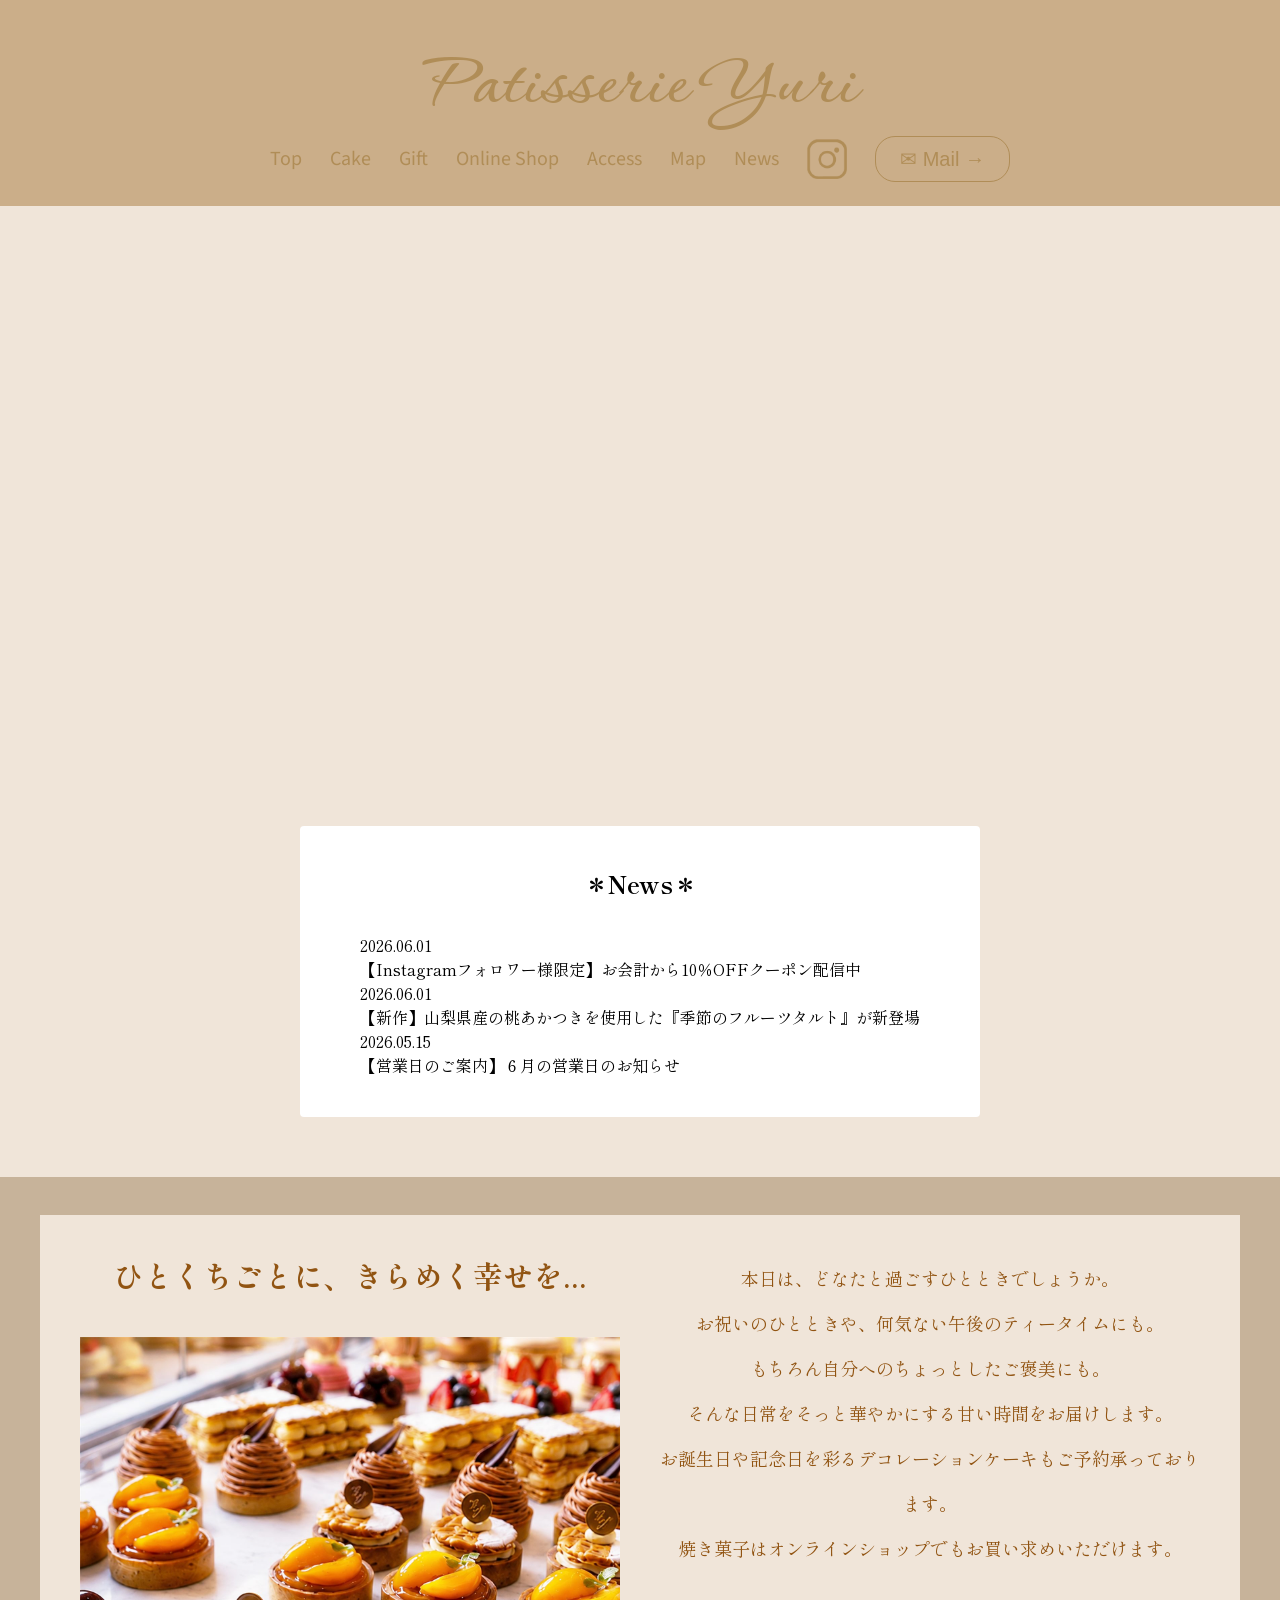
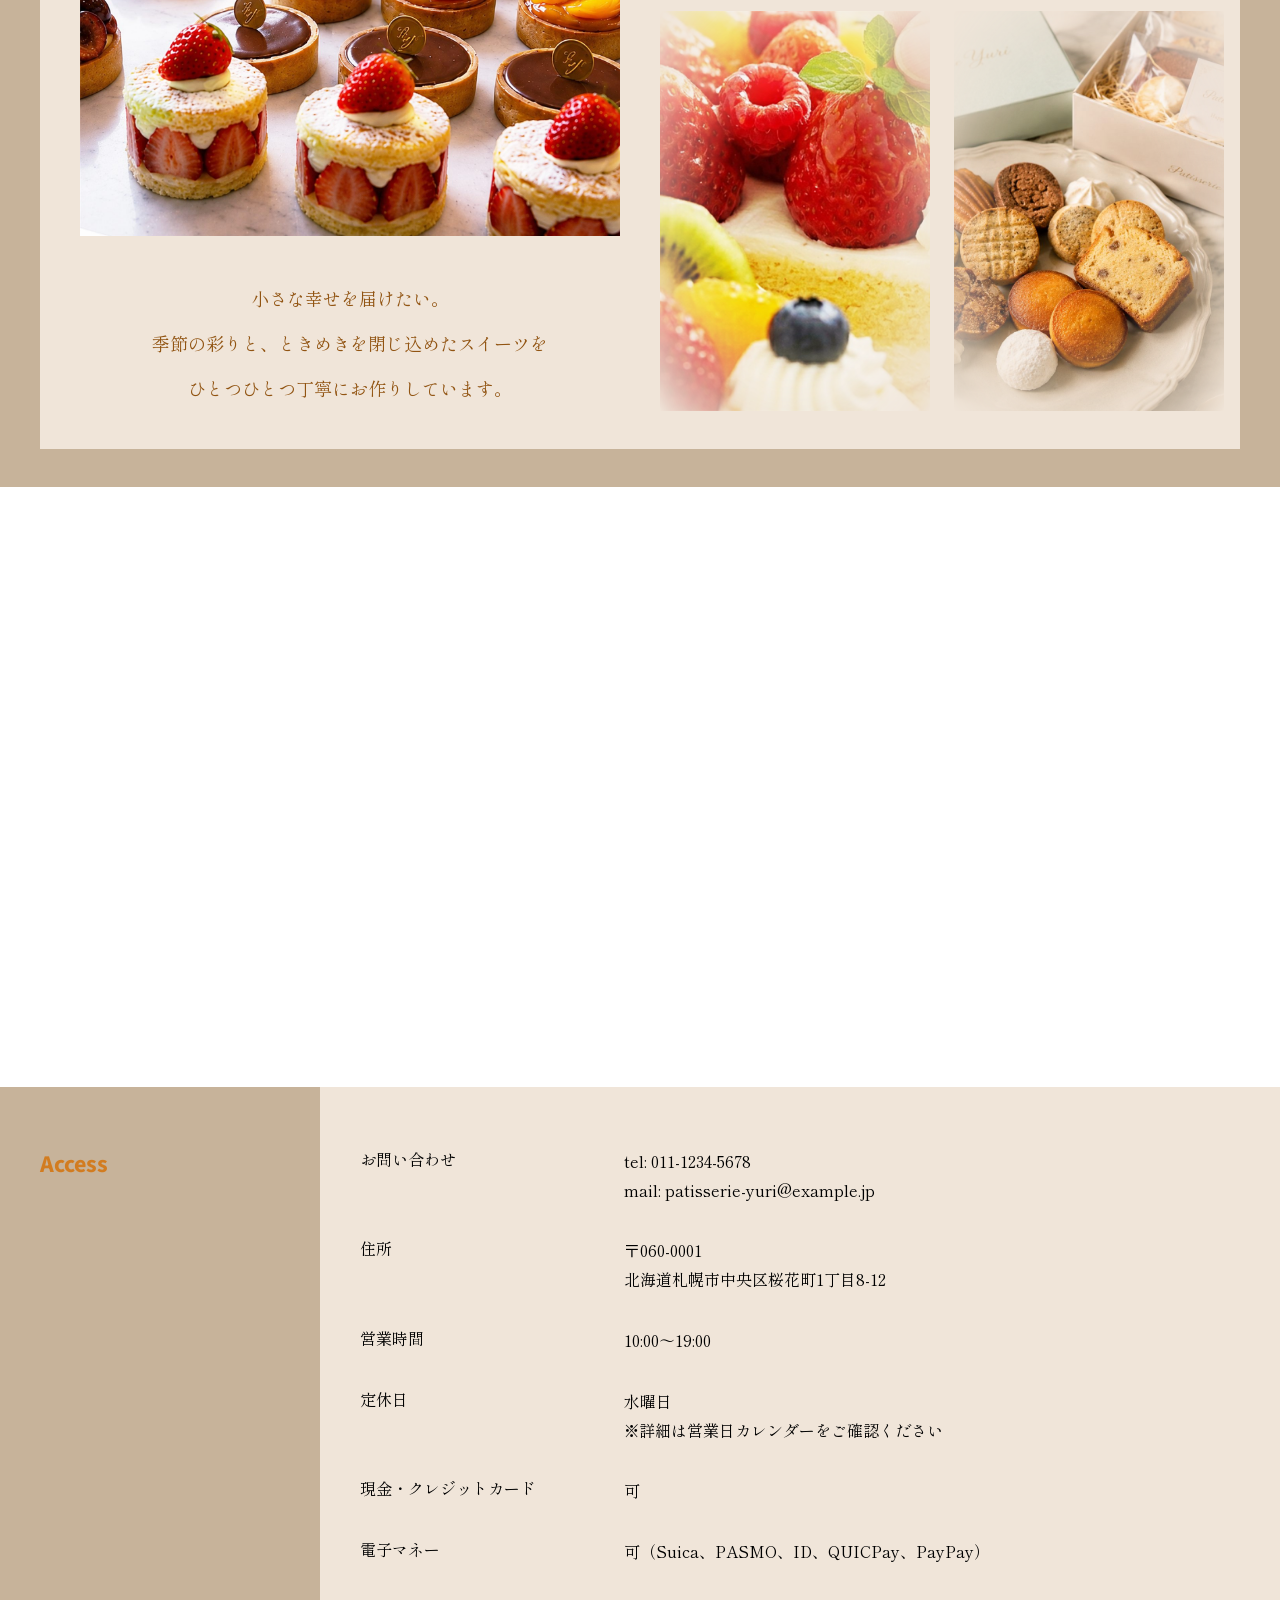
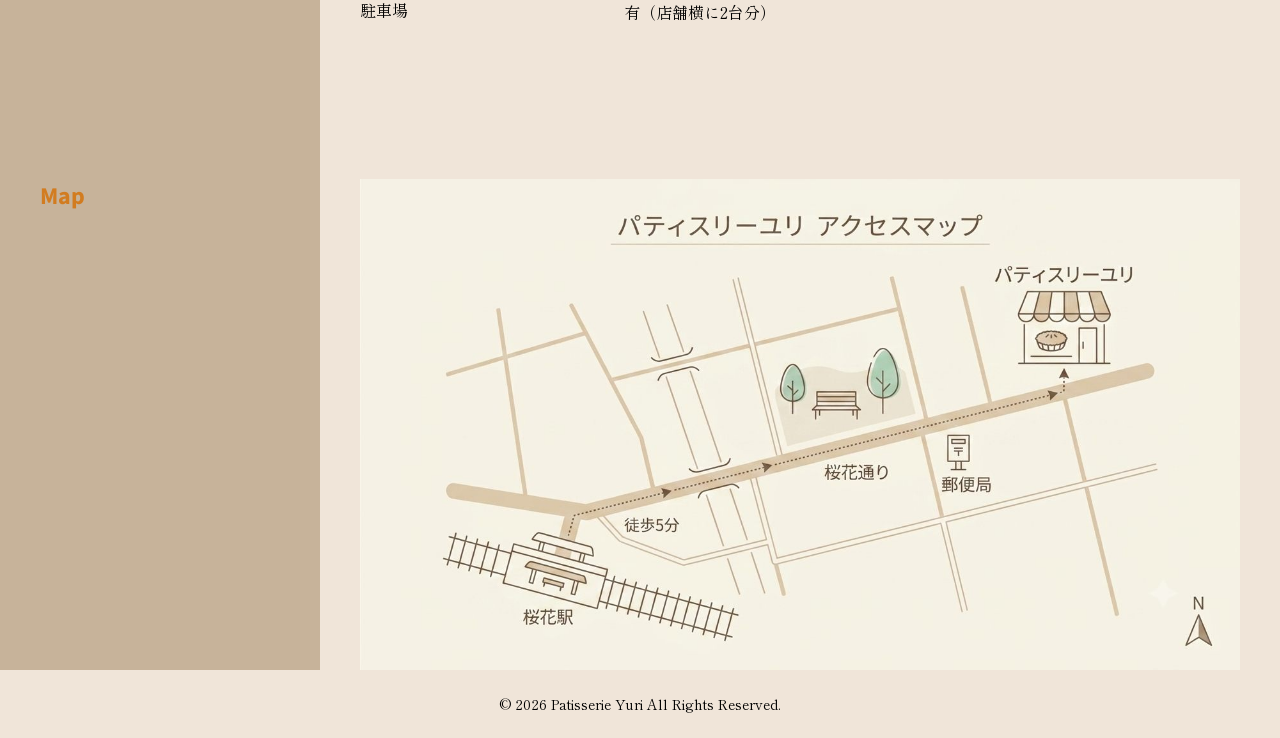
<file: index.html>
<!DOCTYPE html>
<html lang="ja">
<head>
    <meta charset="UTF-8">
    <meta name="viewport" content="width=device-width, initial-scale=1.0">
    <title>Patisserie Yuri</title>
    <link rel="preconnect" href="https://fonts.googleapis.com">
    <link rel="preconnect" href="https://fonts.gstatic.com" crossorigin>
    <link rel="preload" as="image" href="image/topcake.jpg" fetchpriority="high">
    <link href="https://fonts.googleapis.com/css2?family=Corinthia:wght@700&family=Shippori+Mincho:wght@400;700&family=Source+Sans+3:wght@400;600&display=swap" rel="stylesheet">
    <link rel="stylesheet" href="style.css">
</head>
<body>
   <header class="header" id="top">
      <div class="hero-left">
        <h1 class="logo">Patisserie Yuri</h1>
         <div class="hero-tools">
            <nav class="nav">
               <ul>
                  <li><a href="#top">Top</a></li>
                  <li><a href="cake.html">Cake</a></li>
                  <li><a href="gift.html">Gift</a></li>
                  <li><a href="online-shop.html">Online Shop</a></li>
                  <li><a href="#access">Access</a></li>
                  <li><a href="#map">Map</a></li>
                  <li><a href="#news">News</a></li>
               </ul>
            </nav>

            <a href="https://www.instagram.com/" class="insta-link" target="_blank" rel="noopener noreferrer">
               <img src="image/insta.png" alt="Instagram" class="insta-icon">
            </a>

            <a href="mail.html" class="mail-btn">✉ Mail →</a>
         </div>
         <section class="cake-slideshow" aria-label="ケーキの紹介">
            <img src="image/topcake.jpg" alt="ケーキ3点" class="cake-slide" fetchpriority="high" decoding="async" width="1600" height="538">
            <img src="image/showcase1.jpg" alt="ショーケースのケーキ" class="cake-slide" decoding="async" width="1600" height="1478">
            <img src="image/whole.jpg" alt="ホールケーキ" class="cake-slide" decoding="async" width="1600" height="968">
            <img src="image/yakigasi.jpg" alt="焼き菓子" class="cake-slide" decoding="async" width="1536" height="1024">
         </section>
    </div>
   </header>
   <section class="news" id="news">
      <div class="news-box">
        <h2 class="news-title">＊News＊</h2>

        <div class="news-item">
         <p class="news-date">2026.06.01</p>
         <a href="image/coupon.jpg" class="news-text news-link">【Instagramフォロワー様限定】お会計から10％OFFクーポン配信中
         </a>
        </div>

        <div class="news-item">
         <p class="news-date">2026.06.01</p>
         <a href="image/peachtart.jpg" class="news-text news-link">【新作】山梨県産の桃あかつきを使用した『季節のフルーツタルト』が新登場
         </a>
         </div>

        <div class="news-item">
         <p class="news-date">2026.05.15</p>
         <a href="image/calender.jpg" class="news-text news-link">【営業日のご案内】６月の営業日のお知らせ   
         </a>  
      </div>
      </div>
   </section>

   <section class="about">
      <div class="about-box">
        <div class="about-left">
          <h2 class="about-title">ひとくちごとに、きらめく幸せを...</h2>

          <img src="image/showcase1.jpg" alt="ショーケース" class="about-main-img" loading="lazy" decoding="async" width="1600" height="1478">

          <p class="about-text">
           小さな幸せを届けたい。<br>
           季節の彩りと、ときめきを閉じ込めたスイーツを<br>
           ひとつひとつ丁寧にお作りしています。
          </p>
        </div>

        <div class="about-right">
          <p class="about-text">
           本日は、どなたと過ごすひとときでしょうか。<br>

お祝いのひとときや、何気ない午後のティータイムにも。<br>
もちろん自分へのちょっとしたご褒美にも。<br>

そんな日常をそっと華やかにする甘い時間をお届けします。<br>

お誕生日や記念日を彩るデコレーションケーキもご予約承っております。<br>
焼き菓子はオンラインショップでもお買い求めいただけます。
          </p>

          <div class="about-photos">
             <img src="image/whole.jpg" alt="ホールケーキ" class="about-photo" loading="lazy" decoding="async" width="1600" height="968">
             <img src="image/yakigasi.jpg" alt="焼き菓子" class="about-photo" loading="lazy" decoding="async" width="1536" height="1024">
          </div>
        </div>
      </div>
   </section>
   
   <section class="parallax-shop">
   </section>

   <section class="access" id="access">
      <div class="access-label">
         <h2>Access</h2>
      </div>

      <div class="access-info">
         <div class="access-row">
            <p class="access-key">お問い合わせ</p>
            <p class="access-value">tel: 011-1234-5678<br>mail: patisserie-yuri@example.jp</p>
         </div>

         <div class="access-row">
            <p class="access-key">住所</p>
            <p class="access-value">〒060-0001<br>北海道札幌市中央区桜花町1丁目8-12</p>
         </div>

         <div class="access-row">
            <p class="access-key">営業時間</p>
            <p class="access-value">10:00〜19:00</p>
         </div>

         <div class="access-row">
            <p class="access-key">定休日</p>
            <p class="access-value">水曜日<br>※詳細は営業日カレンダーをご確認ください</p>
         </div>

         <div class="access-row">
            <p class="access-key">現金・クレジットカード</p>
            <p class="access-value">可</p>
         </div>

         <div class="access-row">
            <p class="access-key">電子マネー</p>
            <p class="access-value">可（Suica、PASMO、ID、QUICPay、PayPay）</p>
         </div>

         <div class="access-row">
            <p class="access-key">駐車場</p>
            <p class="access-value">有（店舗横に2台分）</p>
         </div>

      </div>
   </section>

   <section class="access access-map" id="map">
      <div class="access-label">
         <h2>Map</h2>
      </div>
      <div class="access-info">
         <img src="image/accessmap.jpg" alt="アクセスマップ" class="map-img" loading="lazy" decoding="async" width="1376" height="768">
      </div>
   </section>

   <footer class="footer">
      <p class="footer-text">© 2026 Patisserie Yuri All Rights Reserved.</p>
   </footer>

   <script>
      const heroTools = document.querySelector('.hero-tools');
      const toolsTop = heroTools.offsetTop;

      const updateTools = () => {
         heroTools.classList.toggle('is-stuck', window.scrollY >= toolsTop);
      };

      let scrollFrame = false;
      window.addEventListener('scroll', () => {
         if (scrollFrame) return;
         scrollFrame = true;
         window.requestAnimationFrame(() => {
            updateTools();
            scrollFrame = false;
         });
      }, { passive: true });
      updateTools();
   </script>
   
</body>
</html>
</file>
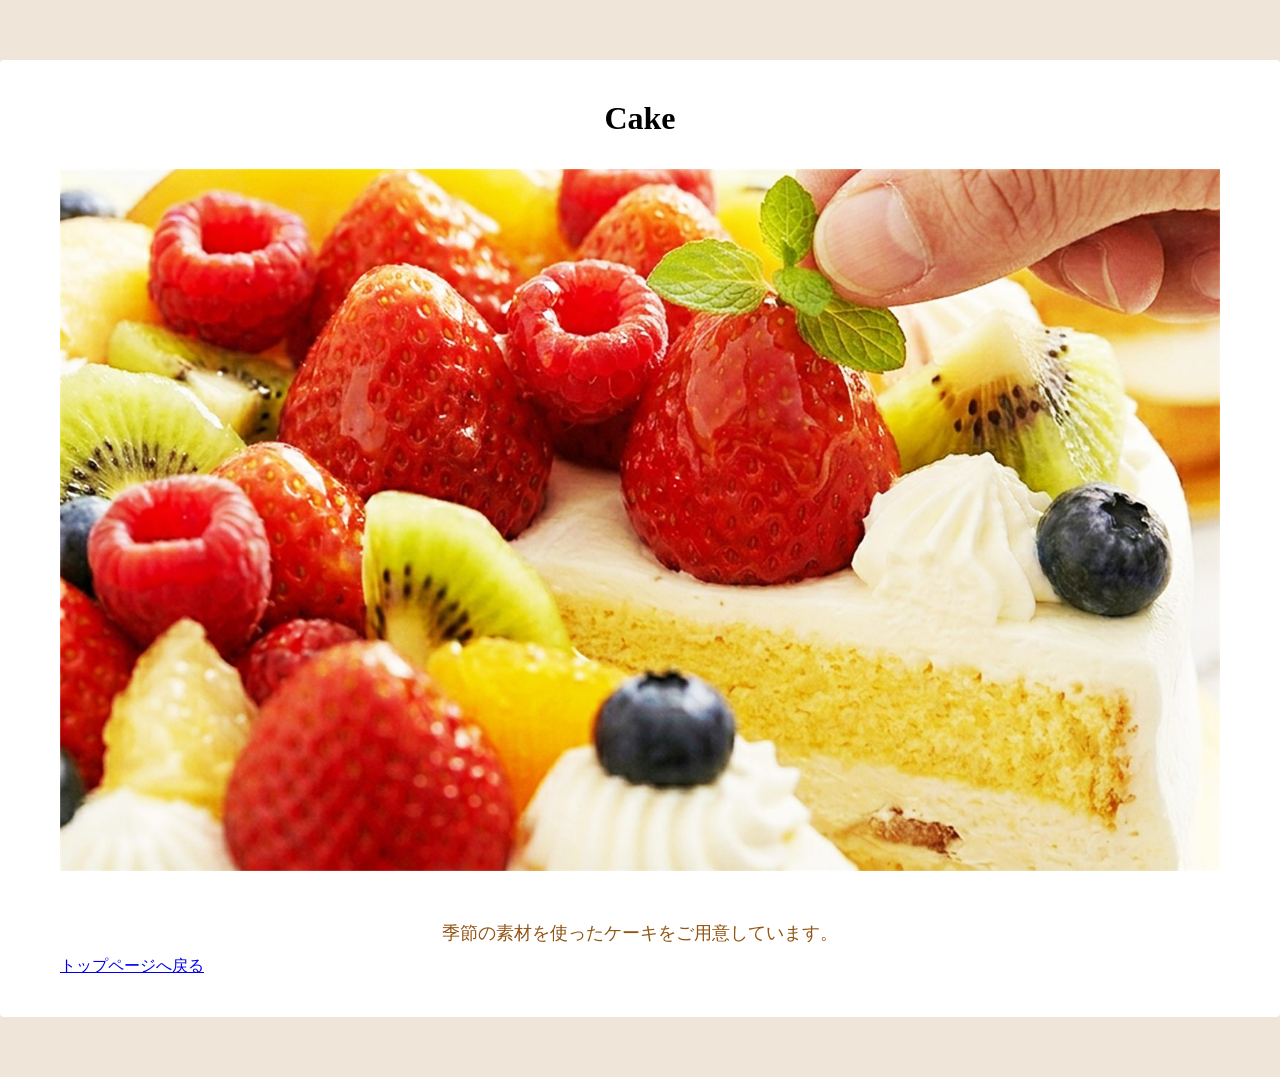
<file: cake.html>
<!DOCTYPE html>
<html lang="ja">
<head>
    <meta charset="UTF-8">
    <meta name="viewport" content="width=device-width, initial-scale=1.0">
    <title>Cake | Patisserie Yuri</title>
    <link rel="stylesheet" href="style.css">
</head>
<body>
    <main class="news">
        <div class="news-box">
            <h1 class="news-title">Cake</h1>
            <img src="image/whole.jpg" alt="ホールケーキ" class="about-main-img" decoding="async" width="1600" height="968">
            <p class="about-text">季節の素材を使ったケーキをご用意しています。</p>
            <p><a href="index.html">トップページへ戻る</a></p>
        </div>
    </main>
</body>
</html>
</file>
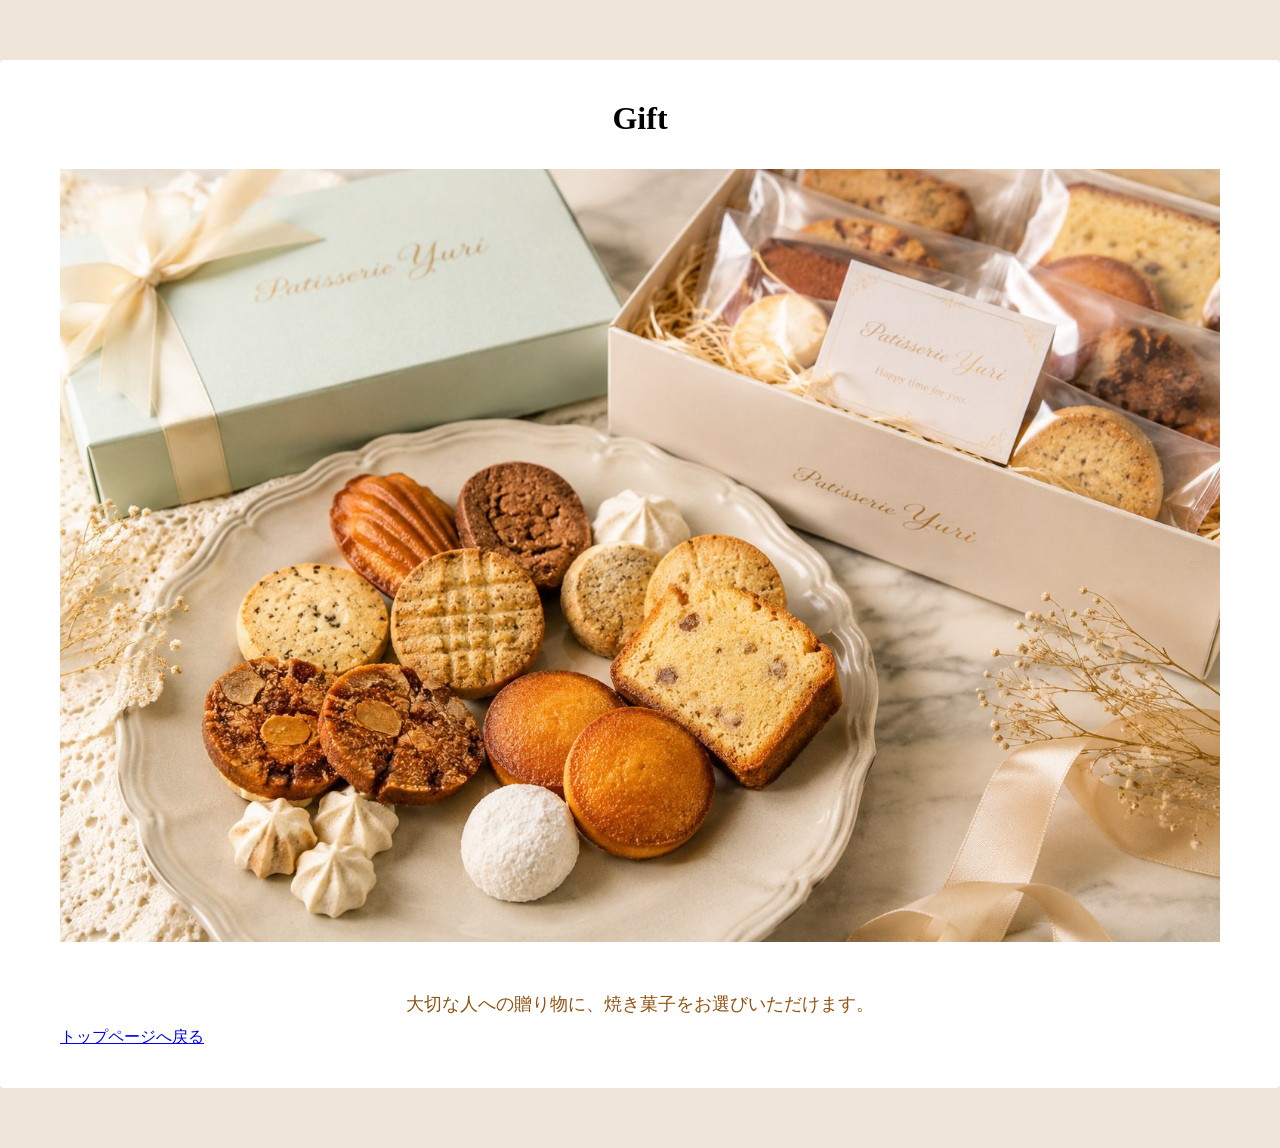
<file: gift.html>
<!DOCTYPE html>
<html lang="ja">
<head>
    <meta charset="UTF-8">
    <meta name="viewport" content="width=device-width, initial-scale=1.0">
    <title>Gift | Patisserie Yuri</title>
    <link rel="stylesheet" href="style.css">
</head>
<body>
    <main class="news">
        <div class="news-box">
            <h1 class="news-title">Gift</h1>
            <img src="image/yakigasi.jpg" alt="焼き菓子のギフト" class="about-main-img" decoding="async" width="1536" height="1024">
            <p class="about-text">大切な人への贈り物に、焼き菓子をお選びいただけます。</p>
            <p><a href="index.html">トップページへ戻る</a></p>
        </div>
    </main>
</body>
</html>
</file>
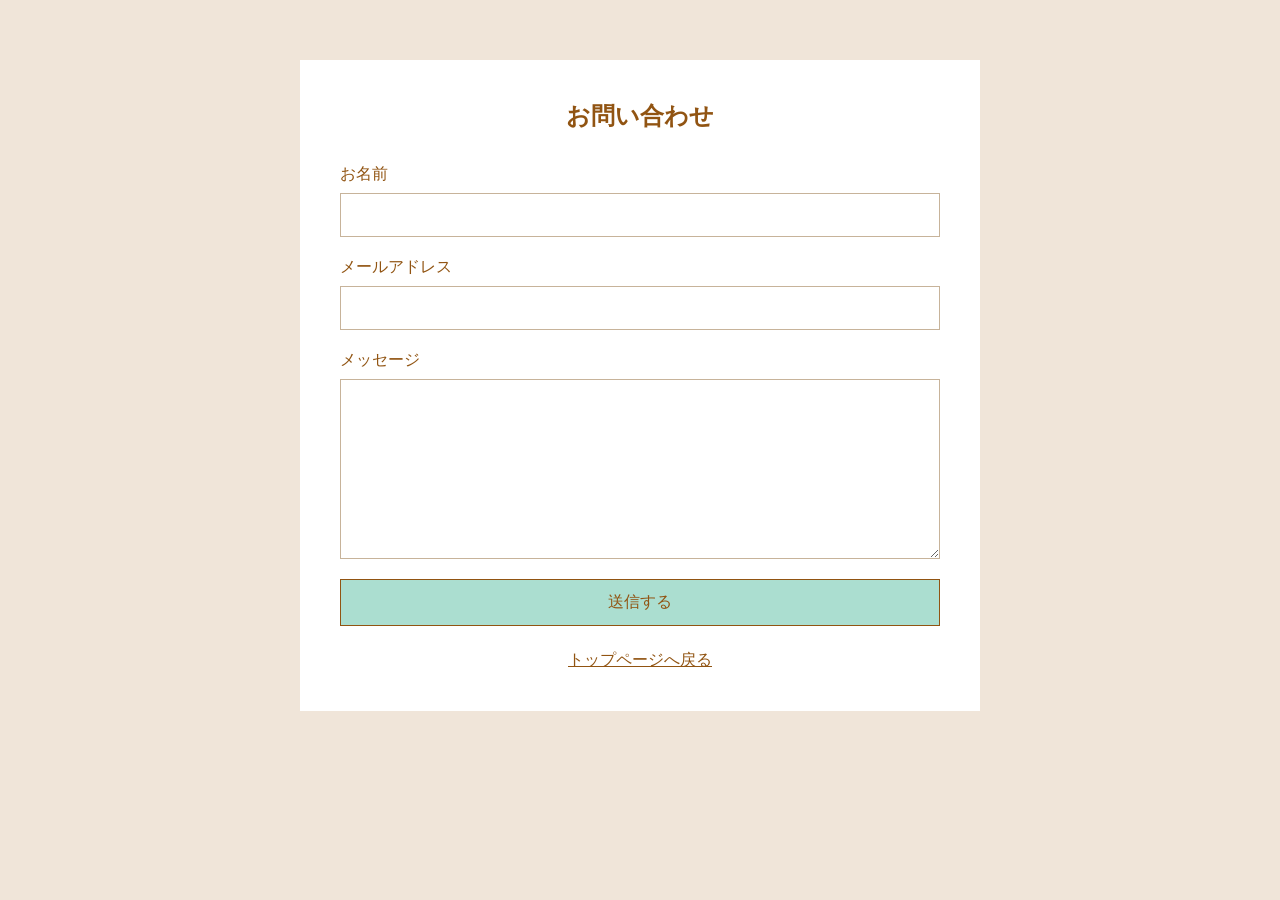
<file: mail.html>
<!DOCTYPE html>
<html lang="ja">
<head>
    <meta charset="UTF-8">
    <meta name="viewport" content="width=device-width, initial-scale=1.0">
    <title>お問い合わせ | Patisserie Yuri</title>
    <link rel="stylesheet" href="style.css">
</head>
<body>
    <main class="contact-page">
        <section class="contact-box">
            <h1 class="contact-title">お問い合わせ</h1>
            <form class="contact-form" action="https://formspree.io/f/your-form-id" method="POST">
                <label>
                    お名前
                    <input type="text" name="name" autocomplete="name" required>
                </label>

                <label>
                    メールアドレス
                    <input type="email" name="email" autocomplete="email" required>
                </label>

                <label>
                    メッセージ
                    <textarea name="message" required></textarea>
                </label>

                <button type="submit" class="contact-submit">送信する</button>
            </form>
            <a href="index.html" class="contact-back">トップページへ戻る</a>
        </section>
    </main>
</body>
</html>
</file>
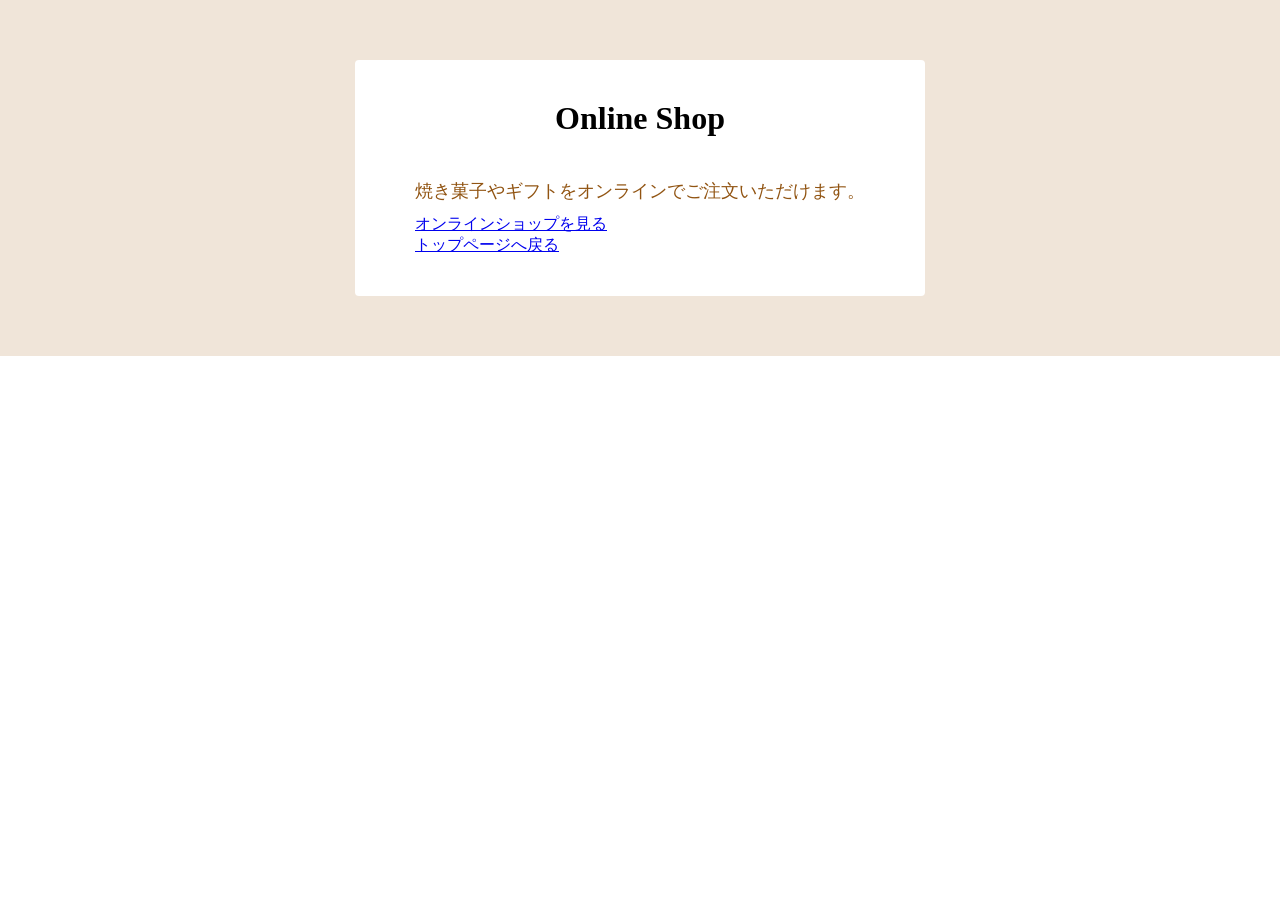
<file: online-shop.html>
<!DOCTYPE html>
<html lang="ja">
<head>
    <meta charset="UTF-8">
    <meta name="viewport" content="width=device-width, initial-scale=1.0">
    <title>Online Shop | Patisserie Yuri</title>
    <link rel="stylesheet" href="style.css">
</head>
<body>
    <main class="news">
        <div class="news-box">
            <h1 class="news-title">Online Shop</h1>
            <p class="about-text">焼き菓子やギフトをオンラインでご注文いただけます。</p>
            <p><a href="#">オンラインショップを見る</a></p>
            <p><a href="index.html">トップページへ戻る</a></p>
        </div>
    </main>
</body>
</html>
</file>
<file: style.css>
*{
    margin: 0;
    padding: 0;
    box-sizing: border-box;
}

body{
    font-family: "Helvetica Neue", Arial, sans-serif;
}

html{
    scroll-behavior: smooth;
}

.header{
    display: flex;
    align-items: stretch;
}

.nav ul{
    display: flex;
    flex-direction: row;
    align-items: center;
    gap: 28px;
    list-style: none;
}

.nav{
    position: relative;
    z-index: 10;
}

.hero-tools.is-stuck{
    position: fixed;
    top: 0;
    left: 0;
    width: 100%;
    padding: 16px 24px;
    background-color: #CBAE89;
    z-index: 1000;
}

.hero-tools.is-stuck .nav ul{
    flex-direction: row;
    justify-content: center;
    gap: 32px;
}

.nav a{
    display: block;
    text-decoration: none;
    color: #B08D57;
    font-size: 20px;
    font-family: "Source Sans 3", sans-serif;
    cursor: pointer;
}

section{
    scroll-margin-top: 68px;
}

.hero-left{
    width: 100%;
    background-color: #CBAE89;
    display: flex;
    flex-direction: column;
    justify-content: space-between;
}

.hero-tools{
    display: flex;
    align-items: center;
    justify-content: center;
    gap: 28px;
    padding: 0 24px 24px;
}


.logo{
    text-align: center;
    color: #B08D57;
    font-size: 80px;
    font-family:'Corinthia', cursive;
    padding-top: 40px;
}

.insta-icon{
    width: 40px;
    display: block;
}

.mail-btn{
    display: inline-flex;
    align-items: center;
    gap: 8px;
    padding: 10px 24px;
    border: 1px solid #B08D57;
    color: #B08D57;
    text-decoration: none;
    border-radius: 20px;
    font-size: 20px;
    white-space: nowrap;
}

.cake-slideshow{
    position: relative;
    width: 100%;
    height: 560px;
    overflow: hidden;
    background-color: #f0e5d9;
}

.cake-slide{
    position: absolute;
    inset: 0;
    width: 100%;
    height: 100%;
    object-fit: cover;
    opacity: 0;
    -webkit-mask-image: radial-gradient(ellipse at center, black 34%, rgba(0, 0, 0, 0.72) 58%, transparent 100%);
    mask-image: radial-gradient(ellipse at center, black 34%, rgba(0, 0, 0, 0.72) 58%, transparent 100%);
    animation: cake-fade 16s infinite;
}

.cake-slide:nth-child(1){
    animation-delay: 0s;
}

.cake-slide:nth-child(2){
    animation-delay: 4s;
}

.cake-slide:nth-child(3){
    animation-delay: 8s;
}

.cake-slide:nth-child(4){
    animation-delay: 12s;
}

@keyframes cake-fade{
    0%, 25%{
        opacity: 1;
    }
    30%, 100%{
        opacity: 0;
    }
}

.news {
    background-color: #F0E5D9;
    padding: 60px 0;
    display: flex;
    flex-direction: column;
    align-items: center;
}

.news-box {
    background-color: #FFF;
    padding: 40px 60px;
    border-radius: 4px;
}

.news-title {
    text-align: center;
    margin-bottom: 32px;
    font-family: "Shippori Mincho", serif;
    font-weight: 700;
}

.news-date,
.news-text {
    font-family: "Shippori Mincho", serif;
}

.news-link {
    text-decoration: none;
    color: inherit;
    cursor: pointer;
}

.news-link:hover {
    text-decoration: underline;
}

.contact-page {
    min-height: 100vh;
    padding: 60px 24px;
    background-color: #F0E5D9;
}

.contact-box {
    width: 100%;
    max-width: 680px;
    margin: 0 auto;
    padding: 40px;
    background-color: #FFF;
}

.contact-title {
    margin-bottom: 32px;
    color: #915412;
    text-align: center;
    font-family: "Shippori Mincho", serif;
}

.contact-form {
    display: flex;
    flex-direction: column;
    gap: 20px;
}

.contact-form label {
    display: flex;
    flex-direction: column;
    gap: 8px;
    color: #915412;
    font-family: "Shippori Mincho", serif;
}

.contact-form input,
.contact-form textarea {
    width: 100%;
    padding: 12px;
    border: 1px solid #c7b39a;
    font: inherit;
}

.contact-form textarea {
    min-height: 180px;
    resize: vertical;
}

.contact-submit {
    padding: 12px 24px;
    border: 1px solid #915412;
    background-color: #abded0;
    color: #915412;
    font: inherit;
    cursor: pointer;
}

.contact-back {
    display: block;
    margin-top: 24px;
    color: #915412;
    text-align: center;
}

@media (max-width: 600px) {
    .contact-box {
        padding: 28px 20px;
    }

    .about {
        padding: 24px 20px;
    }

    .about-box {
        padding: 28px 20px;
    }

    .about-photos {
        width: 100%;
        gap: 12px;
    }

    .about-photo {
        height: 200px;
    }
}

.about {
    background-color: #c7b39a;
    padding: 38px 40px;
    display: flex;
    flex-direction: column;
    align-items: center;
    justify-content: center;
}

.about-box {
    background-color: #f0e5d9;
    padding: 38px 40px;
    width: 100%;
    max-width: 1400px;
    display: grid;
    grid-template-columns: 1fr 1fr;
    gap: 40px;
}

.about-left,
.about-right {
    min-width: 0;
}

.about-right {
    display: flex;
    flex-direction: column;
    justify-content: flex-end;
}

.about-title {
    text-align: center;
    font-size: 30px;
    margin-bottom: 40px;
}

.about-main-img {
    width: 100%;
    height: auto;
    max-width: 100%;
    aspect-ratio: auto;
    object-fit: contain;
    display: block;
    margin: 0 auto 40px;
}

.about-text {
    text-align: center;
    line-height: 2.5;
    font-size: 18px;
}

.about-title,
.about-text {
    font-family: "Shippori Mincho", serif;
    color: #915412
}

.about-photos {
    display: flex;
    gap: 24px;
    width: 100%;
    margin: 40px 0 0;
}

.about-photo {
    width: 50%;
    height: 400px;
    object-fit: cover;
    display: block;
    -webkit-mask-image: radial-gradient(ellipse at center, black 40%, transparent 100%);
     mask-image: radial-gradient(ellipse at center, black 40%, transparent 100%);
}

@media (max-width: 600px) {
    .about-box {
        grid-template-columns: 1fr;
    }
}

.parallax-shop {
    background-image: url("image/shop.jpg");
    background-attachment: fixed;
    background-position: center 10%;
    background-repeat: no-repeat;
    background-size: cover;
    height: 600px;
}

.access {
    display: flex;
    align-items: stretch;
    background-color: #F0E5D9;
}

.access-label {
    width: 25%;
    background-color: #c7b39a;
    padding: 60px 40px;
    box-sizing: border-box;
}

.access-label h2 {
    color: #D27C20;
    font-size: 24px;
    font-family: "Source Sans 3", serif;
}
 .access-info {
    width: 75%;
    padding: 60px 40px;
    box-sizing: border-box;
    display: flex;
    flex-direction: column;
}

.access-row {
    display: flex;
    margin-bottom: 32px;
}

.access-key {
    width: 30%;
    font-family: "Shippori Mincho", serif;
    color: #000;
}

.access-value {
    width: 70%;
    font-family: "Shippori Mincho", serif;
    color: #000;
    line-height: 1.8;
}


.map-img {
    width: 100%;
    height: auto;
    max-width: 100%;
    aspect-ratio: auto;
    object-fit: contain;
    display: block;
    margin: 0 auto;
}

.access-map .access-info {
    padding: 60px 40px 0;
}
  
.footer {
    background-color: #F0E5D9;
    padding: 24px;
    text-align: center;
}

.footer-text {
    font-family: "Shippori Mincho", serif;
    font-size: 14px;
    color: #000;
}

@media (max-width: 600px) {
    .logo {
        font-size: 48px;
        padding: 24px 12px 12px;
    }

    .hero-tools,
    .hero-tools.is-stuck {
        width: 100%;
        gap: 10px;
        padding: 8px 12px;
        flex-wrap: wrap;
    }

    .hero-tools.is-stuck .nav ul,
    .nav ul {
        gap: 8px 12px;
        flex-wrap: wrap;
        justify-content: center;
    }

    .nav a {
        font-size: 14px;
    }

    .mail-btn {
        padding: 8px 14px;
        font-size: 14px;
    }

    .insta-icon {
        width: 32px;
    }

    .cake-slideshow {
        height: auto;
        aspect-ratio: 16 / 9;
    }

    .cake-slide {
        object-fit: contain;
        background-color: #f0e5d9;
    }

    .news {
        padding: 32px 12px;
    }

    .news-box {
        width: 100%;
        padding: 24px 16px;
    }

    .about {
        padding: 24px 12px;
    }

    .about-box {
        grid-template-columns: 1fr;
        gap: 24px;
        padding: 24px 16px;
    }

    .about-title {
        font-size: 22px;
        margin-bottom: 24px;
    }

    .about-text {
        font-size: 16px;
        line-height: 2;
    }

    .about-main-img {
        margin-bottom: 24px;
    }

    .about-photos {
        margin-top: 24px;
        gap: 10px;
    }

    .about-photo {
        height: 180px;
        -webkit-mask-image: none;
        mask-image: none;
    }

    .parallax-shop {
        height: auto;
        aspect-ratio: 1551 / 1014;
        background-attachment: scroll;
        background-position: center;
        background-size: contain;
    }

    .access {
        flex-direction: column;
    }

    .access-label,
    .access-info {
        width: 100%;
    }

    .access-label {
        padding: 24px 20px;
    }

    .access-info,
    .access-map .access-info {
        padding: 24px 20px;
    }

    .access-row {
        flex-direction: column;
        gap: 6px;
        margin-bottom: 24px;
    }

    .access-key,
    .access-value {
        width: 100%;
    }
}
</file>
